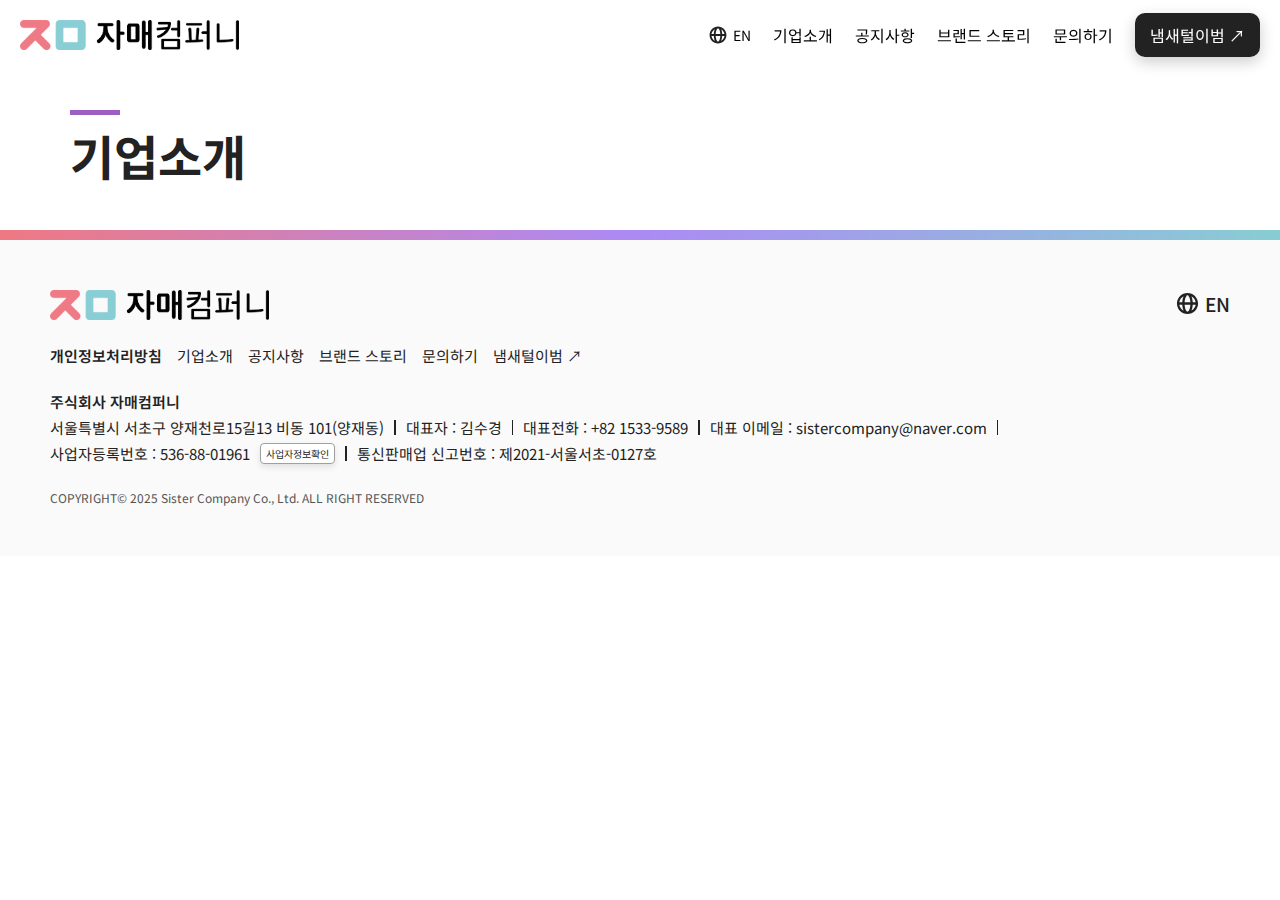
<file: about-us.html>
<!DOCTYPE html>
<html lang="ko">
<head>
    <meta charset="UTF-8">
    <meta name="viewport" content="width=device-width, initial-scale=1">
    <meta name="description" content="한글 웹사이트 랜딩 페이지">
    <meta name="author" content="주식회사 자매컴퍼니">
    <title>주식회사 자매컴퍼니</title>
    <link rel="stylesheet" href="assets/css/styles.css">
    <link href="https://fonts.googleapis.com/css2?family=Noto+Sans+KR:wght@300;400;500;600;700&display=swap" rel="stylesheet">
</head>
<body>
    <!-- 헤더 및 네비게이션 -->
    <header>
        <nav id="nav">
            <a class="logo" href="index.html">
                <img src="assets/images/sisters-logo.png" alt="Logo">
            </a>
            <ul id="nav-links">
                <li class="nav-items" id="globe-en">
                    <a href="en/index.html">
                        <img src="assets/images/globe.svg">EN
                    </a>
                </li>
                <li class="nav-items"><a href="about-us.html">기업소개</a></li>
                <li class="nav-items"><a href="news.html">공지사항</a></li>
                <li class="nav-items"><a href="brands.html">브랜드 스토리</a></li>
                <li class="nav-items"><a href="contact-us.html">문의하기</a></li>
                <li class="nav-items">
                    <a id="nav-featuring-item" href="https://smartstore.naver.com/sistercompany/products/5382102282">
                        냄새털이범 &#8599;
                    </a>
                </li>
            </ul>
        </nav>
    </header>
    <section class="first-section">
        <div class="heading-decor"></div>
        <h1>기업소개</h1>
    </section>
    <footer>
        <div id="gradient-decor"></div>
        <section>
            <div id="foot-header">
                <img src="assets/images/sisters-logo.png" alt="주식회사 자매컴퍼니 로고" id="footer-logo">
                <a href="en/index.html" id="footer-globe-en">
                    <img src="assets/images/globe.svg">EN
                </a>
            </div>
            <div class="site-map">
                <a href="privacy-policy.html" id="privacy-policy">개인정보처리방침</a>
                <a href="about-us.html">기업소개</a>
                <a href="news.html">공지사항</a>
                <a href="brands.html">브랜드 스토리</a>
                <a href="contact-us.html">문의하기</a>
                <a href="https://smartstore.naver.com/sistercompany/products/5382102282">냄새털이범 &#8599;</a>
            </div>
            <div class="coop-info">
                <p id="footer-heading">주식회사 자매컴퍼니</p>
                <div id="coop-detail-info">
                    <p>서울특별시 서초구 양재천로15길13 비동 101(양재동)</p>
                    <div class="item-fense"></div>
                    <p>대표자 : 김수경</p>
                    <div class="item-fense"></div>
                    <p>대표전화 : +82 1533-9589</p>
                    <div class="item-fense"></div>
                    <p>대표 이메일 : sistercompany@naver.com</p>
                    <div class="item-fense"></div>
                    <div id="business-num">
                        <p>사업자등록번호 : 536-88-01961</p>
                        <a href="https://www.ftc.go.kr/bizCommPop.do?wrkr_no=5368801961">사업자정보확인</a>
                    </div>
                    <div class="item-fense"></div>
                    <p>통신판매업 신고번호 : 제2021-서울서초-0127호</p>
                </div>
            </div>
            <p class="cap">
                COPYRIGHT© 2025 Sister Company Co., Ltd. ALL RIGHT RESERVED
            </p>
        </section>
    </footer>
</body>
</file>
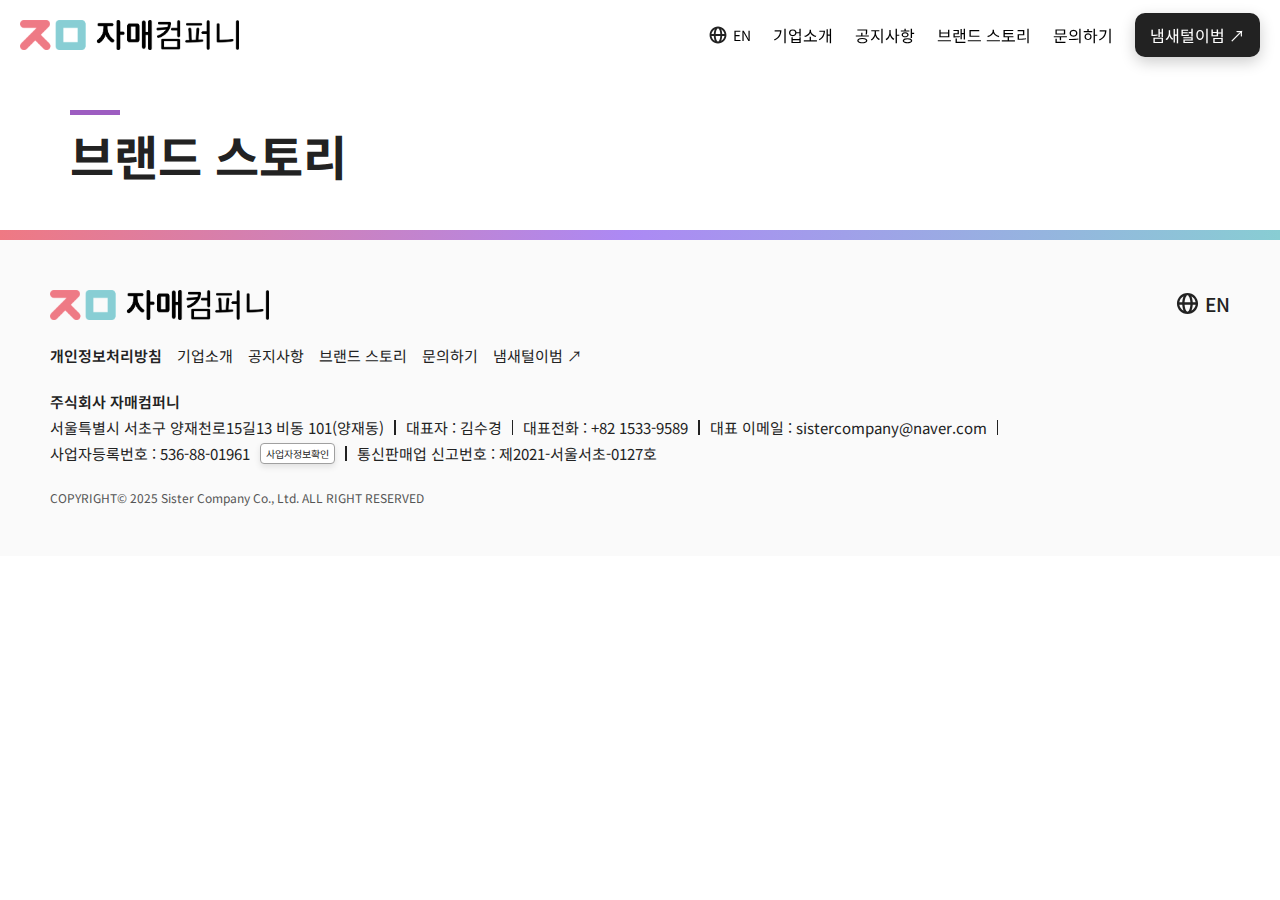
<file: brands.html>
<!DOCTYPE html>
<html lang="ko">
<head>
    <meta charset="UTF-8">
    <meta name="viewport" content="width=device-width, initial-scale=1">
    <meta name="description" content="한글 웹사이트 랜딩 페이지">
    <meta name="author" content="주식회사 자매컴퍼니">
    <title>주식회사 자매컴퍼니</title>
    <link rel="stylesheet" href="assets/css/styles.css">
    <link href="https://fonts.googleapis.com/css2?family=Noto+Sans+KR:wght@300;400;500;600;700&display=swap" rel="stylesheet">
</head>
<body>
    <!-- 헤더 및 네비게이션 -->
    <header>
        <nav id="nav">
            <a class="logo" href="index.html">
                <img src="assets/images/sisters-logo.png" alt="Logo">
            </a>
            <ul id="nav-links">
                <li class="nav-items" id="globe-en">
                    <a href="en/index.html">
                        <img src="assets/images/globe.svg">EN
                    </a>
                </li>
                <li class="nav-items"><a href="about-us.html">기업소개</a></li>
                <li class="nav-items"><a href="news.html">공지사항</a></li>
                <li class="nav-items"><a href="brands.html">브랜드 스토리</a></li>
                <li class="nav-items"><a href="contact-us.html">문의하기</a></li>
                <li class="nav-items">
                    <a id="nav-featuring-item" href="https://smartstore.naver.com/sistercompany/products/5382102282">
                        냄새털이범 &#8599;
                    </a>
                </li>
            </ul>
        </nav>
    </header>
    <section class="first-section">
        <div class="heading-decor"></div>
        <h1>브랜드 스토리</h1>
    </section>
    <footer>
        <div id="gradient-decor"></div>
        <section>
            <div id="foot-header">
                <img src="assets/images/sisters-logo.png" alt="주식회사 자매컴퍼니 로고" id="footer-logo">
                <a href="en/index.html" id="footer-globe-en">
                    <img src="assets/images/globe.svg">EN
                </a>
            </div>
            <div class="site-map">
                <a href="privacy-policy.html" id="privacy-policy">개인정보처리방침</a>
                <a href="about-us.html">기업소개</a>
                <a href="news.html">공지사항</a>
                <a href="brands.html">브랜드 스토리</a>
                <a href="contact-us.html">문의하기</a>
                <a href="https://smartstore.naver.com/sistercompany/products/5382102282">냄새털이범 &#8599;</a>
            </div>
            <div class="coop-info">
                <p id="footer-heading">주식회사 자매컴퍼니</p>
                <div id="coop-detail-info">
                    <p>서울특별시 서초구 양재천로15길13 비동 101(양재동)</p>
                    <div class="item-fense"></div>
                    <p>대표자 : 김수경</p>
                    <div class="item-fense"></div>
                    <p>대표전화 : +82 1533-9589</p>
                    <div class="item-fense"></div>
                    <p>대표 이메일 : sistercompany@naver.com</p>
                    <div class="item-fense"></div>
                    <div id="business-num">
                        <p>사업자등록번호 : 536-88-01961</p>
                        <a href="https://www.ftc.go.kr/bizCommPop.do?wrkr_no=5368801961">사업자정보확인</a>
                    </div>
                    <div class="item-fense"></div>
                    <p>통신판매업 신고번호 : 제2021-서울서초-0127호</p>
                </div>
            </div>
            <p class="cap">
                COPYRIGHT© 2025 Sister Company Co., Ltd. ALL RIGHT RESERVED
            </p>
        </section>
    </footer>
</body>
</file>
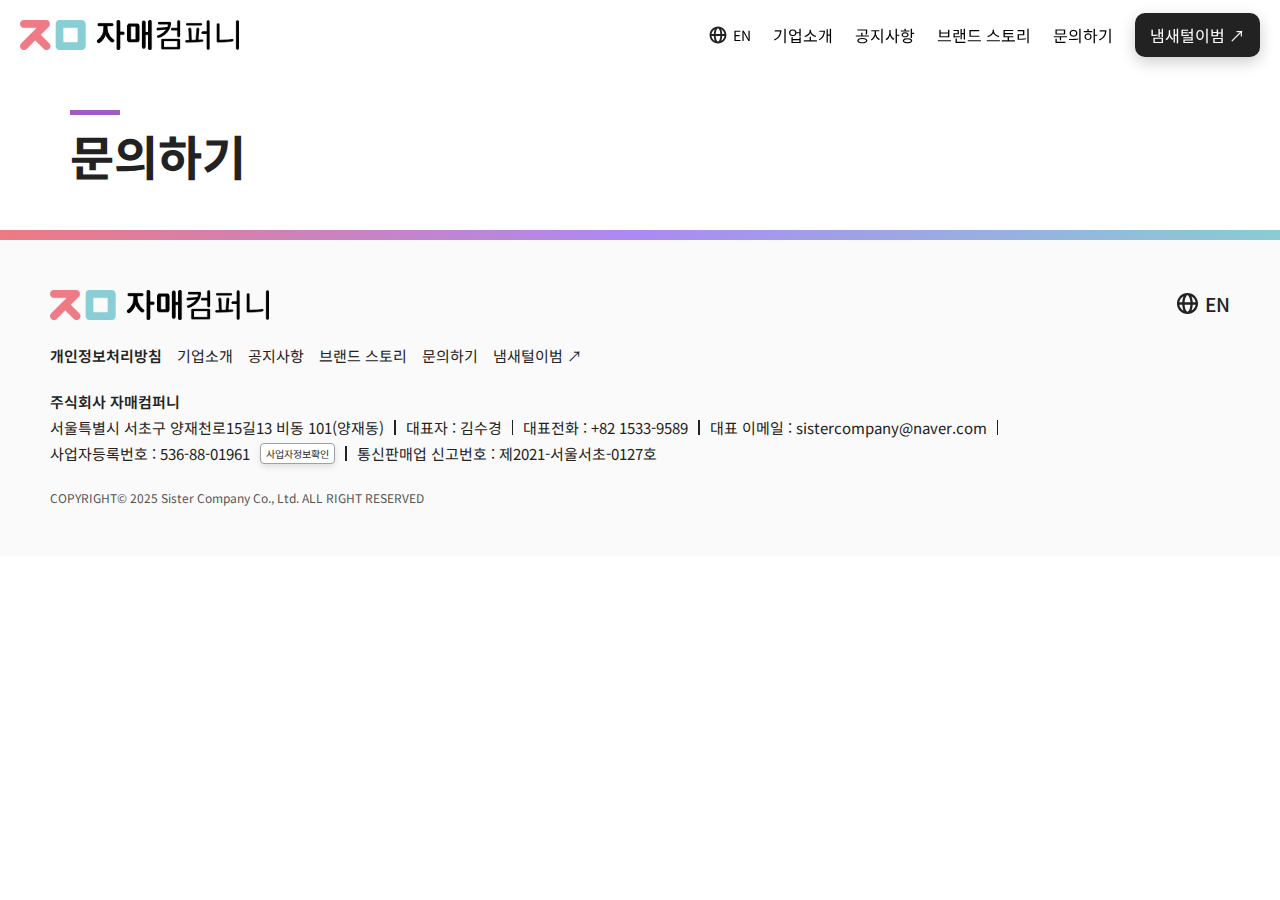
<file: contact-us.html>
<!DOCTYPE html>
<html lang="ko">
<head>
    <meta charset="UTF-8">
    <meta name="viewport" content="width=device-width, initial-scale=1">
    <meta name="description" content="한글 웹사이트 랜딩 페이지">
    <meta name="author" content="주식회사 자매컴퍼니">
    <title>주식회사 자매컴퍼니</title>
    <link rel="stylesheet" href="assets/css/styles.css">
    <link href="https://fonts.googleapis.com/css2?family=Noto+Sans+KR:wght@300;400;500;600;700&display=swap" rel="stylesheet">
</head>
<body>
    <!-- 헤더 및 네비게이션 -->
    <header>
        <nav id="nav">
            <a class="logo" href="index.html">
                <img src="assets/images/sisters-logo.png" alt="Logo">
            </a>
            <ul id="nav-links">
                <li class="nav-items" id="globe-en">
                    <a href="en/index.html">
                        <img src="assets/images/globe.svg">EN
                    </a>
                </li>
                <li class="nav-items"><a href="about-us.html">기업소개</a></li>
                <li class="nav-items"><a href="news.html">공지사항</a></li>
                <li class="nav-items"><a href="brands.html">브랜드 스토리</a></li>
                <li class="nav-items"><a href="contact-us.html">문의하기</a></li>
                <li class="nav-items">
                    <a id="nav-featuring-item" href="https://smartstore.naver.com/sistercompany/products/5382102282">
                        냄새털이범 &#8599;
                    </a>
                </li>
            </ul>
        </nav>
    </header>
    <section class="first-section">
        <div class="heading-decor"></div>
        <h1>문의하기</h1>
    </section>
    <footer>
        <div id="gradient-decor"></div>
        <section>
            <div id="foot-header">
                <img src="assets/images/sisters-logo.png" alt="주식회사 자매컴퍼니 로고" id="footer-logo">
                <a href="en/index.html" id="footer-globe-en">
                    <img src="assets/images/globe.svg">EN
                </a>
            </div>
            <div class="site-map">
                <a href="privacy-policy.html" id="privacy-policy">개인정보처리방침</a>
                <a href="about-us.html">기업소개</a>
                <a href="news.html">공지사항</a>
                <a href="brands.html">브랜드 스토리</a>
                <a href="contact-us.html">문의하기</a>
                <a href="https://smartstore.naver.com/sistercompany/products/5382102282">냄새털이범 &#8599;</a>
            </div>
            <div class="coop-info">
                <p id="footer-heading">주식회사 자매컴퍼니</p>
                <div id="coop-detail-info">
                    <p>서울특별시 서초구 양재천로15길13 비동 101(양재동)</p>
                    <div class="item-fense"></div>
                    <p>대표자 : 김수경</p>
                    <div class="item-fense"></div>
                    <p>대표전화 : +82 1533-9589</p>
                    <div class="item-fense"></div>
                    <p>대표 이메일 : sistercompany@naver.com</p>
                    <div class="item-fense"></div>
                    <div id="business-num">
                        <p>사업자등록번호 : 536-88-01961</p>
                        <a href="https://www.ftc.go.kr/bizCommPop.do?wrkr_no=5368801961">사업자정보확인</a>
                    </div>
                    <div class="item-fense"></div>
                    <p>통신판매업 신고번호 : 제2021-서울서초-0127호</p>
                </div>
            </div>
            <p class="cap">
                COPYRIGHT© 2025 Sister Company Co., Ltd. ALL RIGHT RESERVED
            </p>
        </section>
    </footer>
</body>
</file>
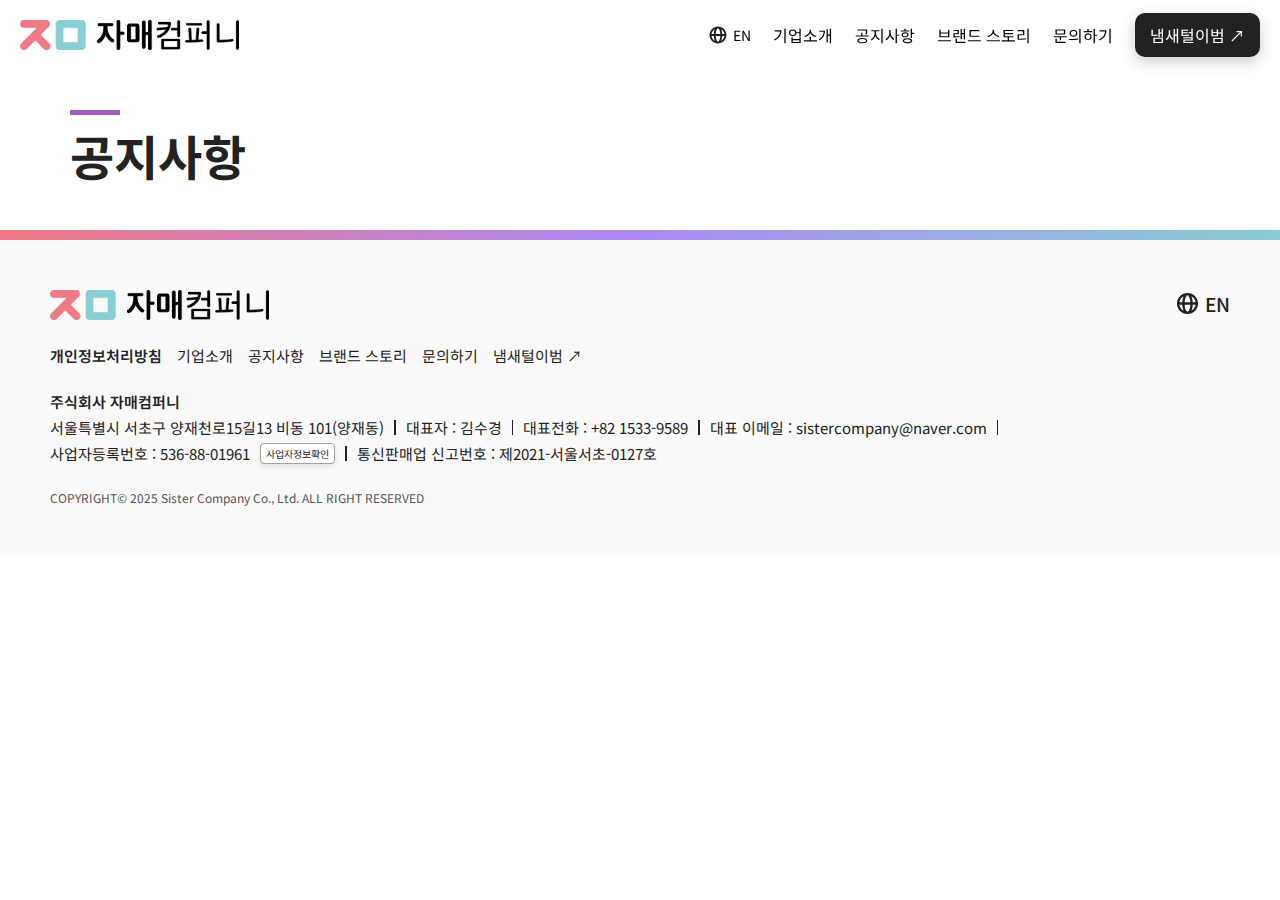
<file: news.html>
<!DOCTYPE html>
<html lang="ko">
<head>
    <meta charset="UTF-8">
    <meta name="viewport" content="width=device-width, initial-scale=1">
    <meta name="description" content="한글 웹사이트 랜딩 페이지">
    <meta name="author" content="주식회사 자매컴퍼니">
    <title>주식회사 자매컴퍼니</title>
    <link rel="stylesheet" href="assets/css/styles.css">
    <link href="https://fonts.googleapis.com/css2?family=Noto+Sans+KR:wght@300;400;500;600;700&display=swap" rel="stylesheet">
</head>
<body>
    <!-- 헤더 및 네비게이션 -->
    <header>
        <nav id="nav">
            <a class="logo" href="index.html">
                <img src="assets/images/sisters-logo.png" alt="Logo">
            </a>
            <ul id="nav-links">
                <li class="nav-items" id="globe-en">
                    <a href="en/index.html">
                        <img src="assets/images/globe.svg">EN
                    </a>
                </li>
                <li class="nav-items"><a href="about-us.html">기업소개</a></li>
                <li class="nav-items"><a href="news.html">공지사항</a></li>
                <li class="nav-items"><a href="brands.html">브랜드 스토리</a></li>
                <li class="nav-items"><a href="contact-us.html">문의하기</a></li>
                <li class="nav-items">
                    <a id="nav-featuring-item" href="https://smartstore.naver.com/sistercompany/products/5382102282">
                        냄새털이범 &#8599;
                    </a>
                </li>
            </ul>
        </nav>
    </header>
    <section class="first-section">
        <div class="heading-decor"></div>
        <h1>공지사항</h1>
    </section>
    <footer>
        <div id="gradient-decor"></div>
        <section>
            <div id="foot-header">
                <img src="assets/images/sisters-logo.png" alt="주식회사 자매컴퍼니 로고" id="footer-logo">
                <a href="en/index.html" id="footer-globe-en">
                    <img src="assets/images/globe.svg">EN
                </a>
            </div>
            <div class="site-map">
                <a href="privacy-policy.html" id="privacy-policy">개인정보처리방침</a>
                <a href="about-us.html">기업소개</a>
                <a href="news.html">공지사항</a>
                <a href="brands.html">브랜드 스토리</a>
                <a href="contact-us.html">문의하기</a>
                <a href="https://smartstore.naver.com/sistercompany/products/5382102282">냄새털이범 &#8599;</a>
            </div>
            <div class="coop-info">
                <p id="footer-heading">주식회사 자매컴퍼니</p>
                <div id="coop-detail-info">
                    <p>서울특별시 서초구 양재천로15길13 비동 101(양재동)</p>
                    <div class="item-fense"></div>
                    <p>대표자 : 김수경</p>
                    <div class="item-fense"></div>
                    <p>대표전화 : +82 1533-9589</p>
                    <div class="item-fense"></div>
                    <p>대표 이메일 : sistercompany@naver.com</p>
                    <div class="item-fense"></div>
                    <div id="business-num">
                        <p>사업자등록번호 : 536-88-01961</p>
                        <a href="https://www.ftc.go.kr/bizCommPop.do?wrkr_no=5368801961">사업자정보확인</a>
                    </div>
                    <div class="item-fense"></div>
                    <p>통신판매업 신고번호 : 제2021-서울서초-0127호</p>
                </div>
            </div>
            <p class="cap">
                COPYRIGHT© 2025 Sister Company Co., Ltd. ALL RIGHT RESERVED
            </p>
        </section>
    </footer>
</body>
</file>
<file: assets/css/styles.css>
@charset "utf-8";

:root{
    --sister-purple: #9D5DC1;
}

* {
    font-family: 'Noto Sans KR', 맑은고딕, Apple SD Gothic Neo, sans-serif;
    margin: 0;
    padding: 0;
}

a {
    text-decoration: none;
    color: #222;
}

/* Navigation */

header {
    position: sticky; /* Make the header sticky */
    top: 0; /* Stick to the top of the viewport */
    z-index: 1000; /* Ensure the header stays above other content */
    background: rgba(255, 255, 255, 0.60);
    backdrop-filter: blur(20px);
    width: 100%;
    height: 70px;
    display: flex;
    align-items: center;
    padding: 10px 20px;
    box-sizing: border-box;
}
h1 {
    font-size: 3rem;
    font-weight: 700;
    color: #222;
}
h2 {
    font-size: 1.5rem;
    font-weight: 400;
    color: var(--sister-purple);
}
h3 {
    font-size: 1.5rem;
    font-weight: 600;
    color: #222
}
p{
    font-size: 18px;
    font-weight: 400;
    color: #222;
}

.logo {
    display: flex;
    align-items: center;
    flex-shrink: 0;
}

.logo a {
    align-items: center;
}

.logo img {
    height: 30px;
}

#nav {
    display: flex;
    align-items: center;
    width: 100%;
    justify-content: space-between;
    box-sizing: border-box;
}

#nav-links {
    display: flex;
    list-style: none;
    margin: 0;
    padding: 0;
    align-items: center;
}

.nav-items {
    height: 50px;
    display: flex;
    justify-content: center;
    align-items: center;
    padding: 0 0 0 22px;
}

.nav-items a {
    display: flex;
    align-items: center;
    gap: 5px;
    font-weight: 400;
    color: black;
}
.nav-items a:hover{
    font-weight: 500;
}

#nav-featuring-item {
    padding: 10px 15px;
    color: #f0f0f0;
    border-radius: 10px;
    background: #222;
    box-shadow: 0px 5px 15px 0px rgba(0, 0, 0, 0.20);
    color: white;
}
#nav-featuring-item:hover {
    animation: wobble 0.8s;
    transition: background-color 0.6s ease;
    background: var(--sister-purple);

}
@keyframes wobble {
    0%,
    100% {
      transform: translateX(0%);
    }
    15% {
      transform: translateX(-25%) rotate(-5deg);
    }
    30% {
      transform: translateX(20%) rotate(3deg);
    }
    45% {
      transform: translateX(-15%) rotate(-3deg);
    }
    60% {
      transform: translateX(10%) rotate(2deg);
    }
    75% {
      transform: translateX(-5%) rotate(-1deg);
    }
  }

#globe-en {
    font-size: 14px;
}

.nav-items img {
    height: 20px;
    width: auto;
}

/* Carousel Banner */
.carousel-wrapper {
    display: flex;
    flex-direction: column; /* Stack carousel and dots vertically */
    align-items: center; /* Center horizontally */
    margin: 10px 20px 100px; /* Match the margin of the carousel-box */
}

.carousel-box {
    border-radius: 20px;
    overflow: hidden;
    height: 500px;
    background-color: #f0f0f0;
    /* box-shadow: 0px 5px 15px rgba(0, 0, 0, 0.1); */
    width: 100%; /* Ensure the carousel box takes full width */
}

.carousel {
    position: relative;
    width: 100%;
    height: 100%;
    overflow: hidden;
}

.carousel-container {
    display: flex;
    height: 100%;
    position: relative; /* Ensure slides are positioned relative to the container */
}


.carousel-slide {
    position: absolute; /* Position slides absolutely to overlap */
    width: 100%;
    height: 100%;
    opacity: 0; /* Start with all slides hidden */
    transition: opacity 0.5s ease; /* Smooth fade transition */
    display: flex;
    justify-content: flex-start;
    align-items: center;
}

.carousel-slide.active {
    opacity: 1; /* Only the active slide is visible */
}

.carousel-slide img {
    width: 100%;
    height: 100%;
    object-fit: cover;
    display: block;
}

.carousel-content {
    position: absolute;
    display: flex;
    flex-direction: column;
    align-items: flex-start;
    gap: 5px;
    text-align: left;
    z-index: 2;
    padding-left: 40px;
}

.carousel-content h1,
.carousel-content h2 {
    margin: 0;
    color: #222;
}

.detail-icon {
    padding: 30px 0 0 0;
}

.detail-icon a {
    display: flex;
    align-items: center;
    gap: 10px;
    font-size: 24px;
    color: #222;
}

.detail-icon img {
    width: 41px;
    height: 41px;
}

/* Carousel Dots */
.carousel-dots {
    text-align: center;
    background-color: transparent; /* Ensure dots are not overlapping with the carousel */
}

/* Dot Styles */
.dot {
    cursor: pointer;
    height: 8px;
    width: 8px;
    margin: 0 1px;
    background-color: #bbb; /* Default dot color */
    border-radius: 50%;
    display: inline-block;
    transition: background-color 0.6s ease;
}

/* Active Dot */
.dot.active {
    background-color: #222; /* Active dot color */
}


/* section 1 */
#about-us{
    margin: 100px 0;
    height: 370px;
    display: flex;
    padding: 40px 70px;
    flex-direction: column;
    align-items: flex-start;
    justify-content: space-between;
    align-self: stretch;

    background: url(../images/hands.png) center no-repeat;
    background-size: 100%;
}
#about-us h2{
    color: var(--sister-purple);
}

.section-textbox{
    display: flex;
    width: 100%;
    flex-direction: column;
    align-items: flex-start;
    gap: 5px;
}

/* section 2 & 3 */
.section{
    margin: 100px 0;
    display: flex;
    padding: 40px 70px;
    flex-direction: column;
    align-items: flex-start;
    justify-content: space-between;
    align-self: stretch;
    gap: 50px;
}

.first-section{
    display: flex;
    padding: 40px 70px;
    justify-content: space-between;
    align-self: stretch;
    gap: 50px;

    display: flex;
    width: 100%;
    flex-direction: column;
    align-items: flex-start;
    gap: 5px;
}

.heading-decor{
    width: 50px;
    height: 5px;
    background: #9D5DC1;
}
.card-container{
    display: flex;
    gap: 25px;
    align-items: center;
    align-self: stretch;
}
.sec2-card {
    display: flex;
    height: 230px;
    padding: 30px;
    flex-direction: column;
    align-items: flex-start;
    flex: 1 0 0;
    border-radius: 20px;
    position: relative;
    overflow: hidden;
    transition: background-color 0.3s ease, color 0.3s ease;
}

.sec2-card::before {
    content: '';
    position: absolute;
    top: 0;
    left: 0;
    width: 100%;
    height: 100%;
    background-size: cover;
    background-position: center;
    z-index: 1;
    transition: opacity 0.3s ease;
}

/* Add specific background images for each card */
#made-in-korea::before {
    background-image: url(../images/made-in-korea.jpg);
}

#disposability::before {
    background-image: url(../images/disposability.jpg);
}

#donation::before {
    background-image: url(../images/donation.jpg);
}

/* Add a black gradient overlay with blending mode */
.sec2-card::after {
    content: '';
    position: absolute;
    top: 0;
    left: 0;
    width: 100%;
    height: 100%;
    background: linear-gradient(
        to bottom,
        rgba(0, 0, 0, 0.5) 0%,
        rgba(0, 0, 0, 0) 100%
    );
    mix-blend-mode: color-burn;
    z-index: 2;
    transition: opacity 0.3s ease;
}


.sec2-card h3,
.sec2-card p {
    position: relative;
    z-index: 3;
    color: #fff;
    transition: color 0.3s ease;
}

.sec2-card p {
    font-size: 16px; /* Adjust font size for better readability */
}

/* Hover styles */
.sec2-card:hover::before,
.sec2-card:hover::after {
    opacity: 0; /* Hide the background image and gradient on hover */
}

.sec2-card:hover {
    background-color: #fff; /* Change background to solid white */
    border: #22222230 solid 0.1px;
}
.sec2-card:hover p{
    color: #222;
}
#made-in-korea:hover{
    box-shadow: 0 10px 30px #00b3ff30;
}
#made-in-korea:hover h3 {
    color: #00b3ff;
}
#disposability:hover{
    box-shadow: 0 10px 30px #00C73C30;
}
#disposability:hover h3 {
    color: #00C73C;
}
#donation:hover{
    box-shadow: 0 10px 30px #b162f630;
}
#donation:hover h3 {
    color: #b162f6;
}

/* Hide hover content by default */
.card-hover-content {
    display: none; /* Hide hover content by default */
    position: absolute;
    top: 30px; /* Match the padding of the card */
    left: 30px; /* Match the padding of the card */
    right: 30px; /* Match the padding of the card */
    bottom: 30px; /* Match the padding of the card */
    z-index: 4;
    flex-direction: column;
    align-items: flex-start;
    gap: 10px;
}

.sec2-card h3{
    margin-bottom: 5px;
}

/* Show hover content on hover */
.sec2-card:hover .card-content {
    display: none;
}

.sec2-card:hover .card-hover-content {
    display: block;
}


.card{
    display: flex;
    padding: 40px 30px;
    flex-direction: column;
    align-items:center;
    align-self: stretch;
    gap: 10px;
    flex: 1 0 0;
    border-radius: 20px;
    position: relative; /* Needed for layering */
    overflow: hidden; /* Ensure the background doesn't overflow */
}
.card img{
    width: 100px;
}
.card h3, .card p, .card a{
    text-align: center;
    word-wrap: break-word;
}
.card p, .card a{
    font-size: 18px;
}
#shopping-mall a{
    display: flex;
    flex-direction: column;
    align-items:center;
    gap: 10px;
}
#shopping-mall h3{
    color: #00C73C;
}




/* footer */
footer section{
    display: flex;
    padding: 50px 50px;
    flex-direction: column;
    align-items: flex-start;
    gap: 25px;
    align-self: stretch;
    background: #FAFAFA;
}
#gradient-decor{
    width: 100%;
    height: 10px;
    background: linear-gradient(270deg, #88CDD3 0%, #AC89F4 51.04%, #EF7983 100%);
}
#foot-header{
    display: flex;
    justify-content: space-between;
    align-items: flex-start;
    align-self: stretch;
}
#footer-logo{
    height: 30px;
}
#footer-globe-en{
    display: flex;
    align-items: center;
    gap: 5px;
    font-size: 19px;
    font-weight: 500;
}
#footer-globe-en img{
    width: 25px;
    height: 25px;
}
.site-map{
    display: flex;
    align-items: center;
    align-content: center;
    gap: 15px;
    align-self: stretch;
    flex-wrap: wrap;
}
.site-map a{
    font-size: 15px;
    font-weight: 400;
}
#privacy-policy{
    font-weight: 600;
}

#coop-info{
    display: flex;
    flex-direction: column;
    align-items: flex-start;
    align-self: stretch;
}
#footer-heading {
    /* footer h1 */
    font-size: 15px;
    font-weight: 600;
    line-height: normal;
    margin-bottom: 5px; /* Adjust the value as needed */
}
#coop-detail-info{
    display: flex;
    align-items: center;
    align-content: center;
    gap: 5px 10px;
    align-self: stretch;
    flex-wrap: wrap;
}
#coop-detail-info p{
    font-size: 15px;
    font-weight: 400;
}
#business-num{
    display: flex;
    align-items: center;
    gap: 10px;
}
#coop-detail-info a{
    display: flex;
    padding: 2px 5px;
    align-items: flex-start;
    font-size: 10px;

    border-radius: 4px;
    border: 0.1px solid #a0a0a0;
    background: #FFF;
    box-shadow: 0px 3px 6px 0px rgba(0, 0, 0, 0.1);
}
.item-fense{
    height: 15px;
    width: 1.5px;
    background-color: #222;
}
.cap{
    font-size: 12px;
    color: #555;
}
</file>
